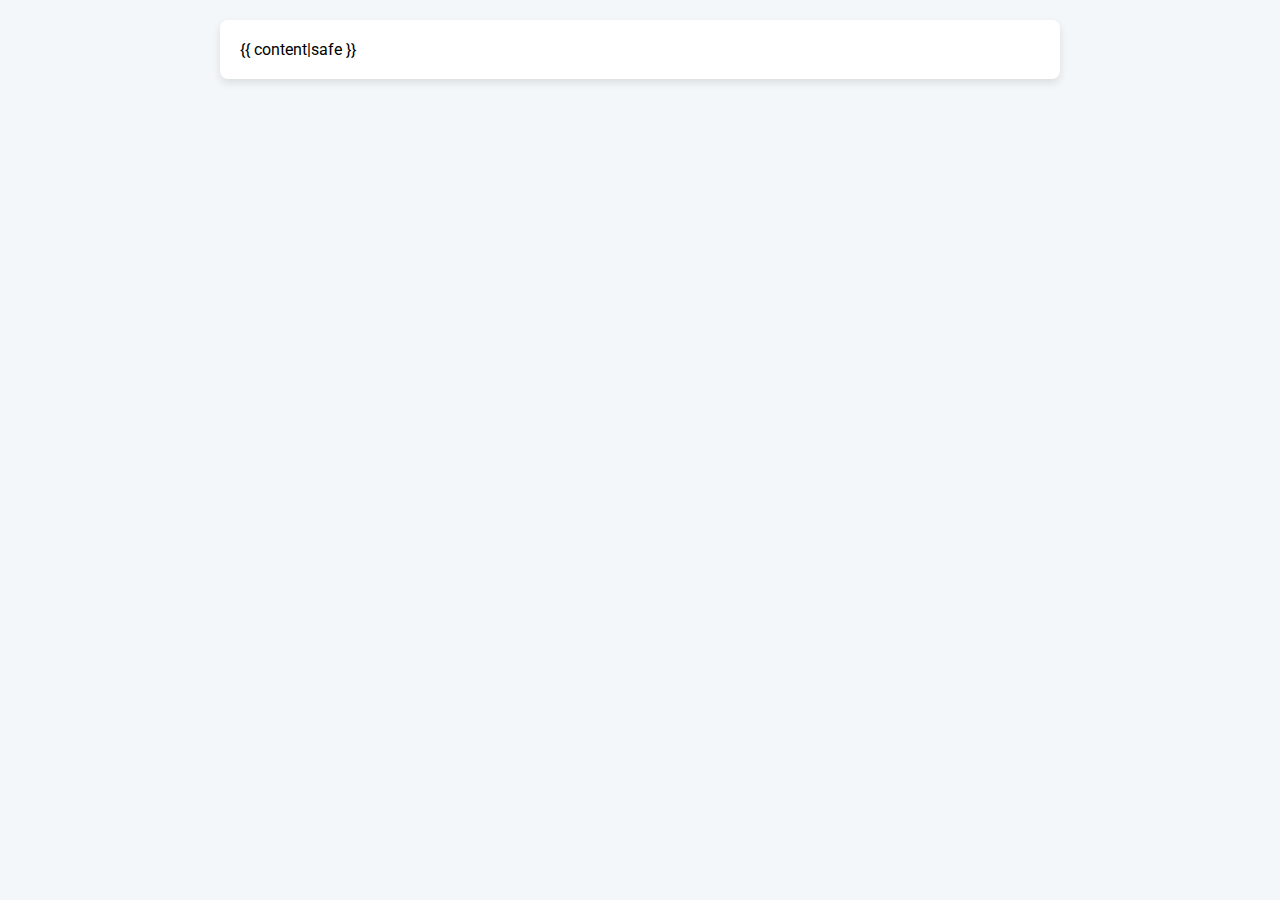
<file: templates/documentation.html>
<!DOCTYPE html>
<html lang="en">
<head>
    <meta charset="UTF-8">
    <meta name="viewport" content="width=device-width, initial-scale=1.0">
    <title>Documentation</title>
    <link href="https://fonts.googleapis.com/css?family=Roboto&display=swap" rel="stylesheet">
    <style>
        body {
            font-family: 'Roboto', sans-serif;
            margin: 0;
            padding: 20px;
            background-color: #f4f7f9;
        }

        .content {
            max-width: 800px;
            margin: 0 auto;
            padding: 20px;
            background-color: white;
            border-radius: 8px;
            box-shadow: 0 4px 8px rgba(0, 0, 0, 0.1);
        }

        h1, h2, h3 {
            color: #2c3e50;
        }

        p, ul, ol {
            color: #34495e;
        }
    </style>
</head>
<body>
    <div class="content">
        {{ content|safe }}
    </div>
</body>
</html>
</file>
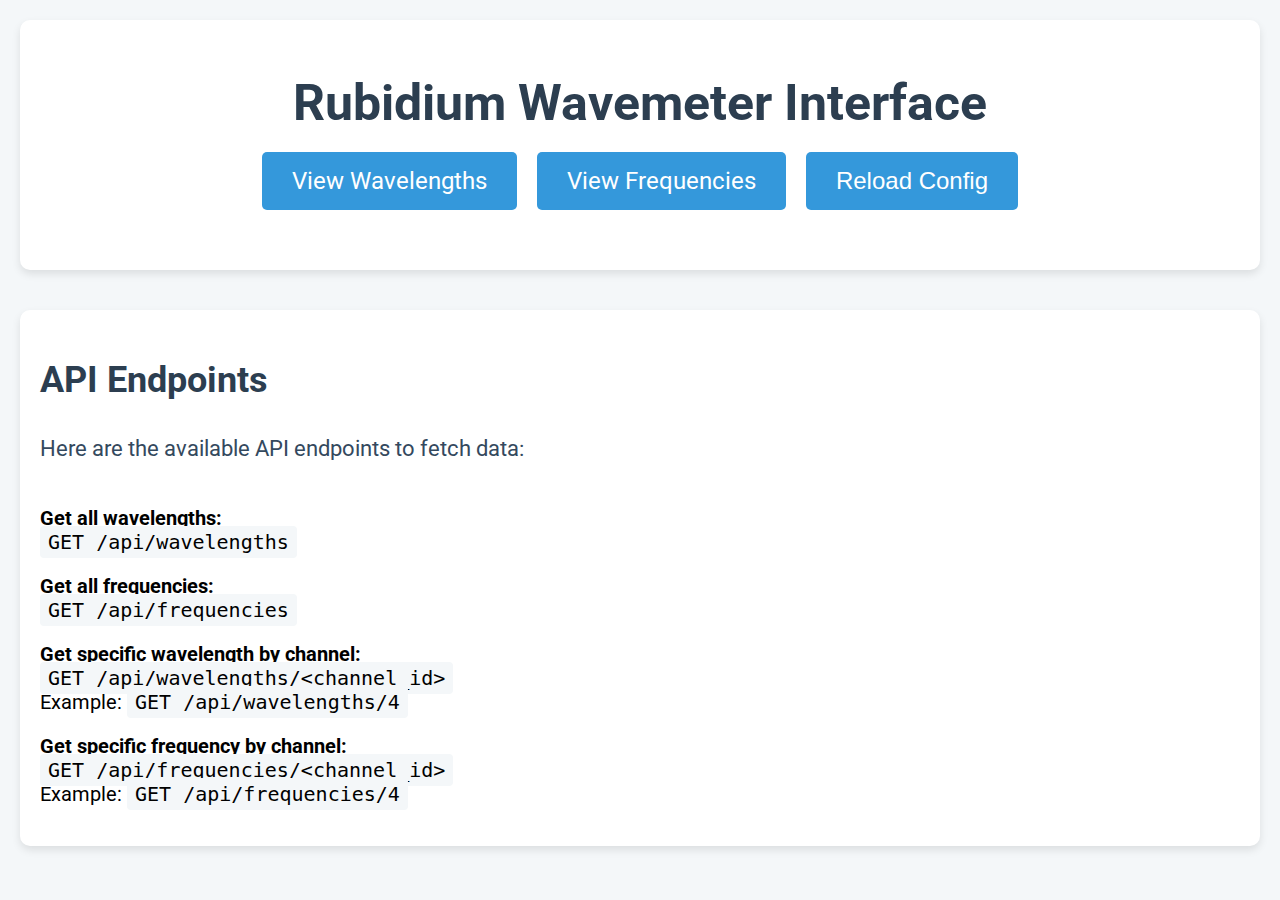
<file: templates/home.html>
<!DOCTYPE html>
<html lang="en">
<head>
    <meta charset="UTF-8">
    <meta name="viewport" content="width=device-width, initial-scale=1.0">
    <title>Wavemeter API Home</title>
    <link href="https://fonts.googleapis.com/css2?family=Roboto:wght@400;700&display=swap" rel="stylesheet">
    <link rel="stylesheet" href="/static/styles.css">
</head>
<body>
    <div class="container_home">
        <h1>Rubidium Wavemeter Interface</h1>

        <div class="buttons">
            <a href="/wave" class="button">View Wavelengths</a>
            <a href="/freq" class="button">View Frequencies</a>
            <button class="button" id="reload-config-btn">Reload Config</button>
        </div>
    </div>
    <div class="container_home">
        <div class="api-section">
            <h2>API Endpoints</h2>
            <p>Here are the available API endpoints to fetch data:</p>
            <ul>
                <li>
                    <strong>Get all wavelengths:</strong> <br>
                    <code>GET /api/wavelengths</code>
                </li>
                <li>
                    <strong>Get all frequencies:</strong> <br>
                    <code>GET /api/frequencies</code>
                </li>
                <li>
                    <strong>Get specific wavelength by channel:</strong> <br>
                    <code>GET /api/wavelengths/&lt;channel_id&gt;</code> <br>
                    Example: <code>GET /api/wavelengths/4</code>
                </li>
                <li>
                    <strong>Get specific frequency by channel:</strong> <br>
                    <code>GET /api/frequencies/&lt;channel_id&gt;</code> <br>
                    Example: <code>GET /api/frequencies/4</code>
                </li>
            </ul>
        </div>
    </div>
</div>
</body>
<script src="/static/scripts/jquery-3.6.0.min.js"></script>
<script>
    // Function to reload the configuration
    $('#reload-config-btn').on('click', function() {
        $.post('/api/reload_config', function(response) {
            alert(response.message);  // Show success message
            location.reload();  // Reload the page to apply the new config
        }).fail(function() {
            alert('Failed to reload the config.');
        });
    });
</script>
</html>
</file>
<file: static/styles.css>
/* Base styles */
html, body {
    font-family: -apple-system, BlinkMacSystemFont, "Segoe UI", Roboto, Helvetica, Arial, sans-serif, "Apple Color Emoji", "Segoe UI Emoji", "Segoe UI Symbol";
    -webkit-font-smoothing: antialiased;
    width: 100%;
    height: 100%;
    font-size: 20px;
    background: #fff;
    margin: 0;
    padding: 0;
    display: flex;
    flex-direction: column;
    background-color: #f4f7f9;
  }

  .container_home {
    max-width: 1200px;
    text-align: center;
    background-color: white;
    padding: 2rem;
    border-radius: 10px;
    box-shadow: 0 4px 8px rgba(0, 0, 0, 0.1);
    width: 95%;
    margin: 1rem auto;
    padding: 1rem;
    border-radius: 10px;
    box-shadow: 0 4px 8px rgba(0, 0, 0, 0.1);
}
  
  /* Navigation bar styles */
  nav {
    background-color: #82b9dd;
    color: white;
    padding: 1rem;
    text-align: center;
    font-size: 1.5rem;
    font-weight: bold;
    display: flex;
    justify-content: center;
    align-items: center;
    margin: 5px 0;
    box-shadow: 0 2px 5px rgba(0, 0, 0, 0.2);
    gap: 2rem;
  }
  
  .nav-buttons {
    display: flex;
    gap: 15px;
  }
  
  .nav-buttons a {
    text-decoration: none;
    padding: 0.75rem 1.5rem;
    color: white;
    background-color: #3498db;
    border-radius: 5px;
    font-size: 16px;
    font-weight: bold;
    transition: background-color 0.3s ease;
  }
  
  .nav-buttons a:hover {
    background-color: #2980b9;
  }
  
  .nav-buttons a.active {
    background-color: #28a745;
  }
  
/* Responsive grid layout */
.container {
  width: 95%;
  margin: 0 auto;
  padding: 1rem;
  display: grid;
  grid-template-columns: repeat(2, 1fr);
  gap: 1rem;
}

/* One column layout for small screens */
@media (max-width: 850px) {
  .container {
    width: 100%;
      grid-template-columns: 1fr;
      gap: 0;
      padding: 0;
  }
}
  
  .container > div {
    background-color: #f4f7f9;
    padding: 1rem;
    min-height: 90px;
    border-radius: 5px;
    box-shadow: 0 2px 8px rgba(0, 0, 0, 0.1);
    cursor: pointer;
    display: flex;
    flex-direction: column;
    align-items: center;
    justify-content: center;
  }

  @media (max-width: 850px) {
    .container > div {
      border-radius: 0px;
      padding: 0.1rem;
      min-height: 50px;
    }
  }

  .api-section {
    text-align: left;
}

.api-section h2 {
    color: #2c3e50;
    font-size: 1.8rem;
}

.api-section ul {
    list-style-type: none;
    padding-left: 0;
}

.api-section ul li {
    margin-bottom: 1rem;
}

.api-section code {
    background-color: #f4f7f9;
    padding: 0.2rem 0.4rem;
    border-radius: 4px;
    font-family: 'Roboto Mono', monospace;
}
  
  /* Label styles */
  .label {
    font-weight: bold;
    margin-bottom: 0.5rem;
    color: #34495e;
    text-align: center;
    font-size: 1.2rem;
  }
  
  /* Data styles */
  .data {
    text-align: center;
    font-size: 1.5rem;
    color: #2c3e50;
    font-weight: bold;
    padding: 0.25rem;
    margin-bottom: 0.5rem;
    border-radius: 5px;
  }
  
  .colored .data {
    font-size: 3.2rem;
    font-family: "Roboto Mono", SFMono-Regular, Consolas, "Liberation Mono", Menlo, Courier, monospace;
    color: #fff;
    text-shadow: 2px 2px 5px rgba(0, 0, 0, 0.3);
  }
  @media (max-width: 1200px) {
    .colored .data {
      font-size: 2.35rem;
    }
  }

  @media (max-width: 850px) {
    .colored .data {
      font-size: 2rem;
    }
  }
  
  /* Units after data (for nm and GHz) */
  .data.nm:after {
    content: " nm";
  }
  
  .data.GHz:after {
    content: " GHz";
  }
  
  /* Modal styles for disconnected state */
  #modal {
    display: none;
    position: fixed;
    top: 0;
    left: 0;
    width: 100%;
    height: 100%;
    background-color: rgba(0, 0, 0, 0.5);
    display: flex;
    justify-content: center;
    align-items: center;
  }
  
  #modal div {
    background-color: white;
    padding: 2rem;
    border-radius: 10px;
    text-align: center;
    box-shadow: 2px 2px 7px rgba(0, 0, 0, 1);
  }
  
  #modal h1 {
    color: #e74c3c;
    margin-bottom: 1rem;
  }
  
  #modal p {
    color: #34495e;
  }
  
  /* Special colored elements */
  .colored .data,
  .colored .label,
  .colored .data:after {
    color: #fff;
    text-shadow: 2px 2px 5px rgba(0, 0, 0, 0.3);
  }
  
  h1 {
    color: #2c3e50;
    font-size: 2.5rem;
    margin-bottom: 1rem;
}

p {
    color: #34495e;
    font-size: 1.1rem;
    line-height: 1.6;
    margin-bottom: 2rem;
}

.buttons {
    display: flex;
    justify-content: center;
    gap: 1rem;
    margin-bottom: 2rem;
}

.button {
    display: inline-block;
    padding: 0.75rem 1.5rem;
    background-color: #3498db;
    color: white;
    border: none;
    border-radius: 5px;
    font-size: 1.2rem;
    text-decoration: none;
    transition: background-color 0.3s ease;
}

.button:hover {
    background-color: #2980b9;
}



/* Button-like checkboxes */
.btn-group-toggle .btn {
  margin: 0 5px;
  font-size: 14px;
  font-weight: bold;
  padding: 8px 15px;
}

.btn-group-toggle .btn.active {
  background-color: #3498db;
  color: white;
  border: none;
  border-radius: 5px;
}

.btn-group-toggle .btn:hover {
  background-color: #2980b9;
}

@media (max-width: 850px) {
  .btn-group-toggle{
    margin: 10px;
    padding: 2px;
    display: flex;
    justify-content: center;
    flex-wrap: wrap;
    gap: 5px;
  }
}

@media (max-width: 850px) {
  .btn{
    padding: 0.5rem 1rem;
    font-size: 0.8rem;
    background-color: #3893d0;
    width: 35%;
  }

}

.container > div {
  transition: all 0.3s ease-in-out; /* Smooth transitions when going full-window */
}
</file>
